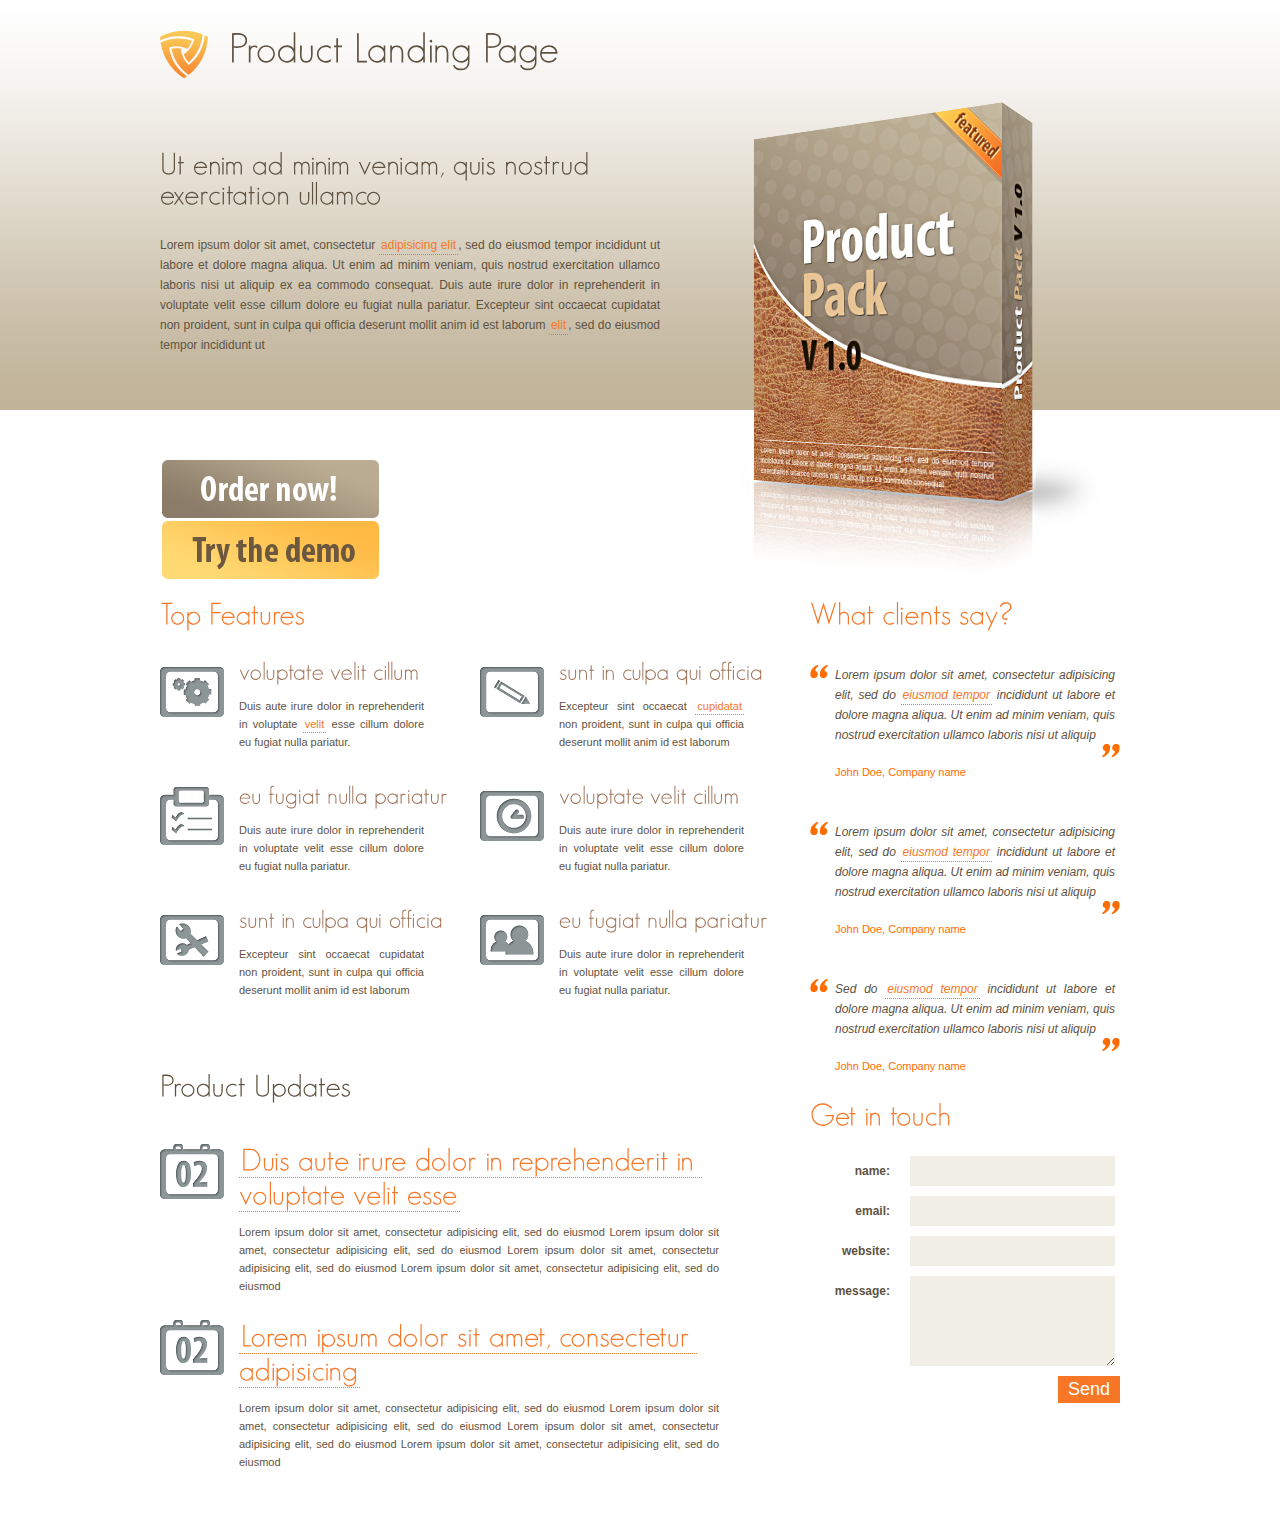
<file: landing page/index.html>
<html>
<head>
<title>Product Landing Page</title>
<meta http-equiv="Content-Type" content="text/html; charset=utf-8" />
<link rel="stylesheet" type="text/css" href="style.css" media="screen" />
<script type="text/javascript" src="js/cufon-yui.js"></script>
<script src="js/GeosansLight_500.font.js" type="text/javascript"></script>
<script type="text/javascript">
Cufon.replace('.logo', { fontFamily: 'GeosansLight' });
Cufon.replace('h1', { fontFamily: 'GeosansLight' });
Cufon.replace('h2', { fontFamily: 'GeosansLight' });
Cufon.replace('h3', { fontFamily: 'GeosansLight' });
</script>
</head>
<body>
<!-- START PAGE SOURCE -->
<div id="main_container">
  <div class="header">
    <div class="logo"><a href="#">Product Landing Page</a></div>
  </div>
  <div class="home_center">
    <div class="pack_descr">
      <h1>Ut enim ad minim veniam, quis nostrud exercitation ullamco</h1>
      <p class="home_intro"> Lorem ipsum dolor sit amet, consectetur <a href="#">adipisicing elit</a>, sed do eiusmod tempor incididunt ut labore et dolore magna aliqua. Ut enim ad minim veniam, quis nostrud exercitation ullamco laboris nisi ut aliquip ex ea commodo consequat. Duis aute irure dolor in reprehenderit in voluptate velit esse cillum dolore eu fugiat nulla pariatur. Excepteur sint occaecat cupidatat non proident, sunt in culpa qui officia deserunt mollit anim id est laborum <a href="#">elit</a>, sed do eiusmod tempor incididunt ut</p>
      <div class="buttons"> <a href="#"><img src="images/order_now.gif" alt="" border="0" /></a> <a href="#"><img src="images/try_demo.gif" alt="" border="0" /></a> </div>
    </div>
    <div class="pack_pic"> <img src="images/pack.png" alt="" border="0" /> </div>
  </div>
  <div class="center_content">
    <div class="left_content">
      <h2>Top Features</h2>
      <div class="feat_box"> <img src="images/f1.png" alt="" border="0" class="feat_thumb" />
        <div class="feat_details">
          <h3>voluptate velit cillum</h3>
          <p class="feat_text"> Duis aute irure dolor in reprehenderit in voluptate <a href="#">velit</a> esse cillum dolore eu fugiat nulla pariatur.</p>
        </div>
      </div>
      <div class="feat_box"> <img src="images/f2.png" alt="" border="0" class="feat_thumb" />
        <div class="feat_details">
          <h3>sunt in culpa qui officia</h3>
          <p class="feat_text"> Excepteur sint occaecat <a href="#">cupidatat</a> non proident, sunt in culpa qui officia deserunt mollit anim id est laborum</p>
        </div>
      </div>
      <div class="feat_box"> <img src="images/f3.png" alt="" border="0" class="feat_thumb" />
        <div class="feat_details">
          <h3>eu fugiat nulla pariatur</h3>
          <p class="feat_text"> Duis aute irure dolor in reprehenderit in voluptate velit esse cillum dolore eu fugiat nulla pariatur.</p>
        </div>
      </div>
      <div class="feat_box"> <img src="images/f4.png" alt="" border="0" class="feat_thumb" />
        <div class="feat_details">
          <h3>voluptate velit cillum</h3>
          <p class="feat_text"> Duis aute irure dolor in reprehenderit in voluptate velit esse cillum dolore eu fugiat nulla pariatur.</p>
        </div>
      </div>
      <div class="feat_box"> <img src="images/f5.png" alt="" border="0" class="feat_thumb" />
        <div class="feat_details">
          <h3>sunt in culpa qui officia</h3>
          <p class="feat_text"> Excepteur sint occaecat cupidatat non proident, sunt in culpa qui officia deserunt mollit anim id est laborum</p>
        </div>
      </div>
      <div class="feat_box"> <img src="images/f6.png" alt="" border="0" class="feat_thumb" />
        <div class="feat_details">
          <h3>eu fugiat nulla pariatur</h3>
          <p class="feat_text"> Duis aute irure dolor in reprehenderit in voluptate velit esse cillum dolore eu fugiat nulla pariatur.</p>
        </div>
      </div>
      <div class="latest_news">
        <h1>Product Updates</h1>
        <div class="news_box"> <img src="images/calendar.png" alt="" border="0" class="feat_thumb" />
          <div class="news_details">
            <h2><a href="#">Duis aute irure dolor in reprehenderit in voluptate velit esse</a></h2>
            <p class="feat_text"> Lorem ipsum dolor sit amet, consectetur adipisicing elit, sed do eiusmod Lorem ipsum dolor sit amet, consectetur adipisicing elit, sed do eiusmod Lorem ipsum dolor sit amet, consectetur adipisicing elit, sed do eiusmod Lorem ipsum dolor sit amet, consectetur adipisicing elit, sed do eiusmod</p>
          </div>
        </div>
        <div class="news_box"> <img src="images/calendar.png" alt="" border="0" class="feat_thumb" />
          <div class="news_details">
            <h2><a href="#">Lorem ipsum dolor sit amet, consectetur adipisicing</a></h2>
            <p class="feat_text"> Lorem ipsum dolor sit amet, consectetur adipisicing elit, sed do eiusmod Lorem ipsum dolor sit amet, consectetur adipisicing elit, sed do eiusmod Lorem ipsum dolor sit amet, consectetur adipisicing elit, sed do eiusmod Lorem ipsum dolor sit amet, consectetur adipisicing elit, sed do eiusmod</p>
          </div>
        </div>
      </div>
    </div>
    <div class="right_content">
      <h2>What clients say?</h2>
      <div class="testimonial_box">
        <p>Lorem ipsum dolor sit amet, consectetur adipisicing elit, sed do <a href="#">eiusmod tempor</a> incididunt ut labore et dolore magna aliqua. Ut enim ad minim veniam, quis nostrud exercitation ullamco laboris nisi ut aliquip</p>
        <div class="testimonial_details">
          <p>John Doe, Company name</p>
        </div>
      </div>
      <div class="testimonial_box">
        <p>Lorem ipsum dolor sit amet, consectetur adipisicing elit, sed do <a href="#">eiusmod tempor</a> incididunt ut labore et dolore magna aliqua. Ut enim ad minim veniam, quis nostrud exercitation ullamco laboris nisi ut aliquip</p>
        <div class="testimonial_details">
          <p>John Doe, Company name</p>
        </div>
      </div>
      <div class="testimonial_box">
        <p>Sed do <a href="#">eiusmod tempor</a> incididunt ut labore et dolore magna aliqua. Ut enim ad minim veniam, quis nostrud exercitation ullamco laboris nisi ut aliquip</p>
        <div class="testimonial_details">
          <p>John Doe, Company name</p>
        </div>
      </div>
      <h2>Get in touch</h2>
      <div class="form_content">
        <form id="form1" method="post" action="#">
          <div class="form_row">
            <label>name:</label>
            <input type="text" class="form_input" name="name" />
          </div>
          <div class="form_row">
            <label>email:</label>
            <input type="text" class="form_input" name="email" />
          </div>
          <div class="form_row">
            <label>website:</label>
            <input type="text" class="form_input" name="url" />
          </div>
          <div class="form_row">
            <label>message:</label>
            <textarea class="form_textarea" name="comment"></textarea>
          </div>
          <div class="form_row">
            <input type="submit" class="form_submit" value="Send" />
          </div>
        </form>
      </div>
    </div>
    <div class="clear"></div>
  </div>
</div>
<!-- END PAGE SOURCE -->
</body>
</html>
</file>
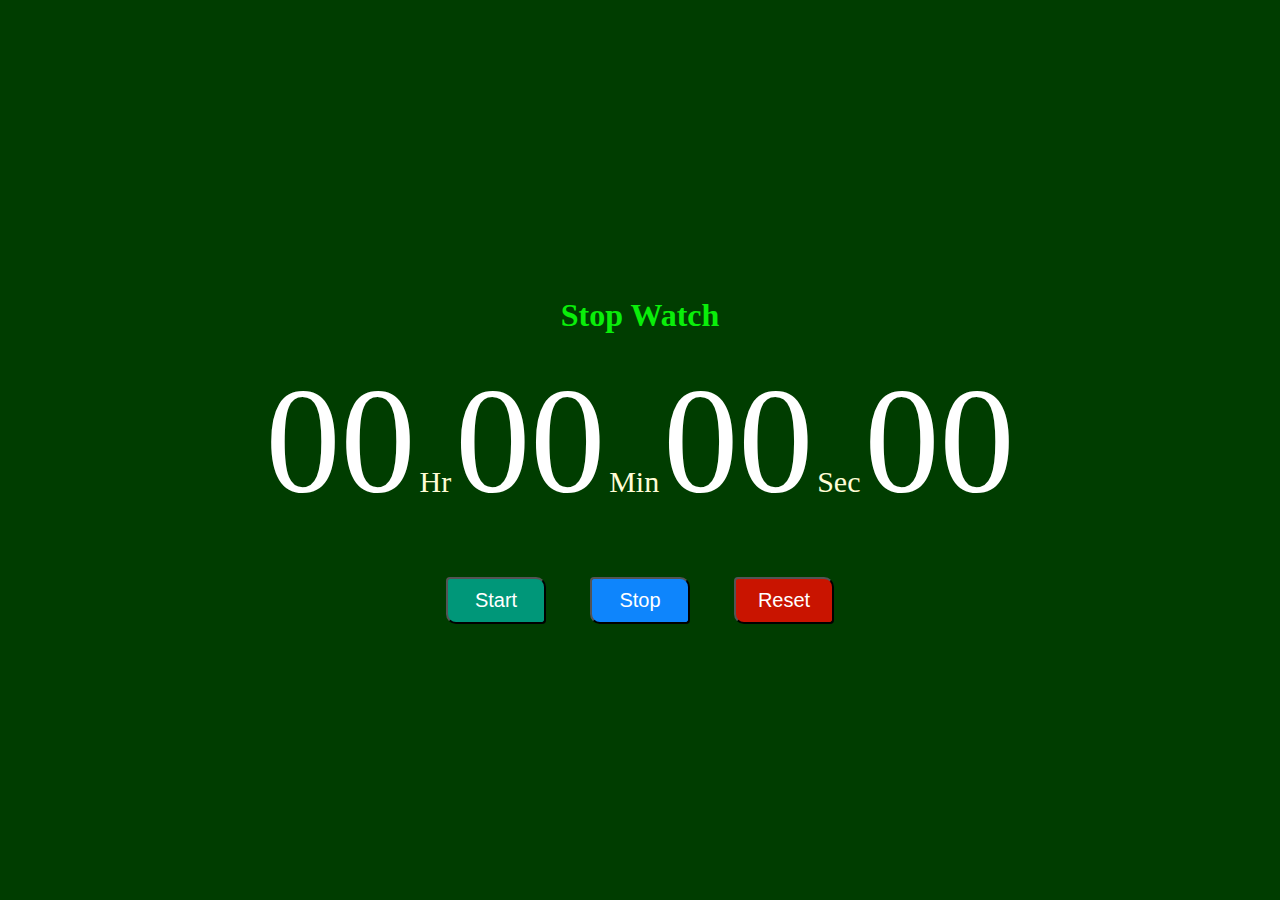
<file: Stop Watch/index.html>
<!DOCTYPE html>
<html lang="en">

<head>
	<meta charset="UTF-8">
	<meta http-equiv="X-UA-Compatible"
		content="IE=edge">
	<meta name="viewport"
		content="width=device-width, initial-scale=1.0">
	<title>Stopwatch By Sanchit Agarwal</title>
	<link rel="stylesheet" href="style.css">
</head>

<body>
	<div class="container">
		<h1>Stop Watch</h1>
		<div id="time">
			<span class="digit" id="hr">
				00</span>
			<span class="txt">Hr</span>
			<span class="digit" id="min">
				00</span>
			<span class="txt">Min</span>
			<span class="digit" id="sec">
				00</span>
			<span class="txt">Sec</span>
			<span class="digit" id="count">
				00</span>
		</div>
		<div id="buttons">
			<button class="btn" id="start">
				Start</button>
			<button class="btn" id="stop">
				Stop</button>
			<button class="btn" id="reset">
				Reset</button>
		</div>
	</div>

	<script src="script.js"></script>
</body>

</html>
</file>
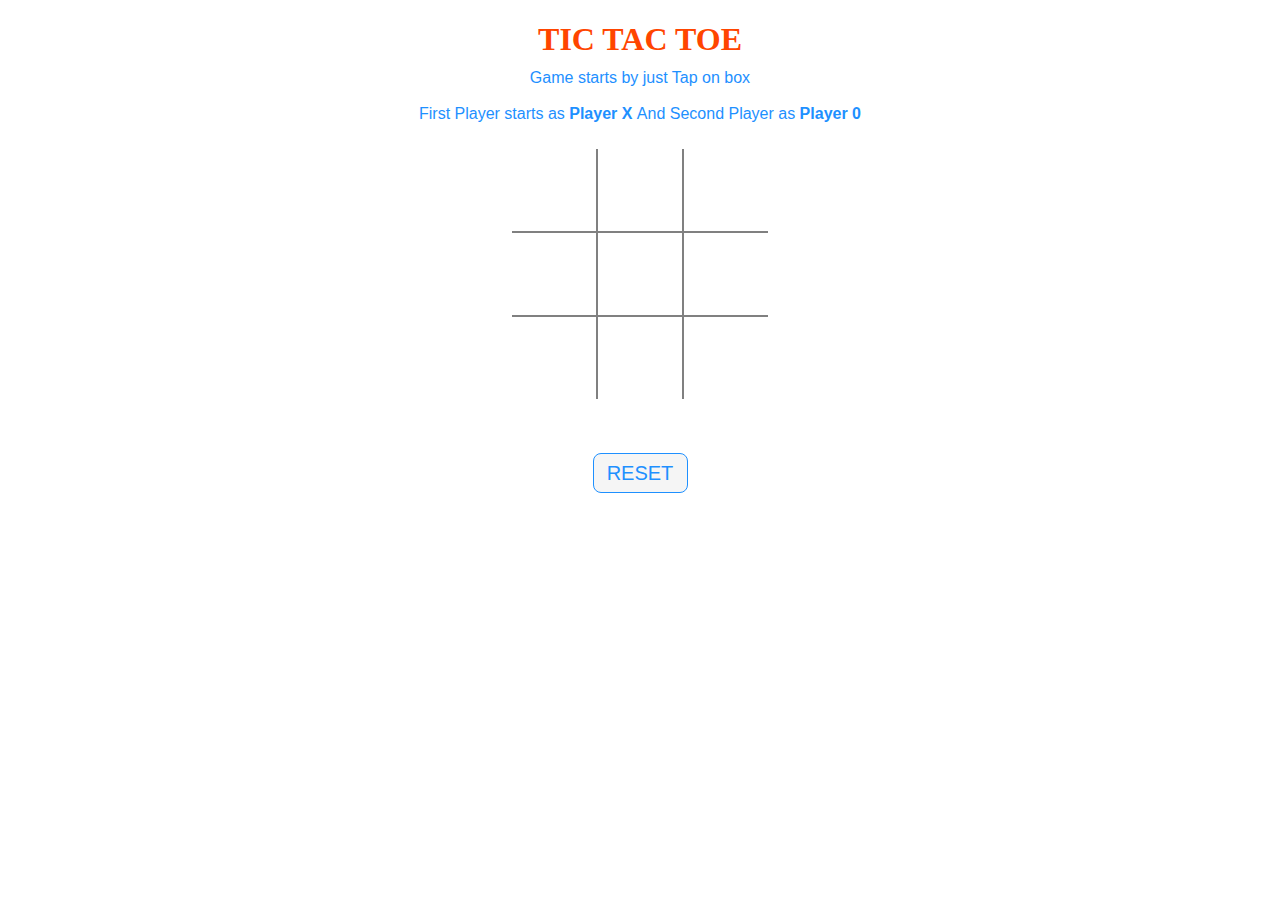
<file: Tic-tac-toe/index.html>
<!DOCTYPE html> 
<html> 
	
<head> 
	<meta name="viewport" content= 
		"width=device-width, initial-scale=1.0"> 
	<!-- CSS file Included -->
	<link rel="stylesheet" type="text/css" href="style.css"> 
	<!-- JavaScript file included -->
	<script src="script.js"></script> 
</head> 

<body> 
	<div id="main"> 
		<h1>TIC TAC TOE</h1> 
		<p id="ins"> 
			Game starts by just Tap on 
			box<br><br>First Player starts as 
			<b>Player X </b>And Second Player as 
			<b>Player 0</b> 
		</p> 
		<br><br> 
		<div class = "ui"> 
			<div class="row"> 
				<input type="text" id= "b1"
					class="cell" onclick="myfunc_3(); myfunc();"
					readonly> 
				<input type="text" id= "b2"
					class="cell" onclick="myfunc_4(); myfunc();"
					readonly> 
				<input type="text" id= "b3" class="cell"
					onclick="myfunc_5(); myfunc();"
					readonly> 
			</div> 
			<div class="row"> 
				<input type="text" id= "b4"
					class="cell" onclick="myfunc_6(); myfunc();"
					readonly> 
				<input type="text" id= "b5"
					class="cell" onclick="myfunc_7(); myfunc();"
					readonly> 
				<input type="text" id= "b6"
					class="cell" onclick="myfunc_8(); myfunc();"
					readonly> 
			</div> 
			<div class="row"> 
				<input type="text" id= "b7"
					class="cell" onclick="myfunc_9(); myfunc();"
					readonly> 
				<input type="text" id= "b8"
					class="cell" onclick="myfunc_10();myfunc();"
					readonly> 
				<input type="text" id= "b9"
					class="cell" onclick="myfunc_11();myfunc();"
					readonly> 
			</div> 
		</div> 
		<br><br><br> 
		
		<button id="but" onclick="myfunc_2()"> 
			RESET 
		</button> 
		<br><br> 
		<p id="print"></p> 
	</div> 
</body> 

</html>
</file>
<file: landing page/style.css>
body {
	background:url(images/bg.jpg) repeat-x top #fff;
	margin:0;
	padding:0;
	font-family:Arial, Helvetica, sans-serif;
	font-size:12px;
	color:#5F5241;
}
h1 {
	font-size:30px;
	font-weight:normal;
	color:#5F5241;
	padding:20px 0;
	margin:0;
}
h2 {
	font-size:30px;
	font-weight:normal;
	color:#F77727;
	padding:10px 0;
	margin:0;
}
h3 {
	font-size:24px;
	font-weight:normal;
	color:#9F7359;
	padding:0 0 10px 0;
	margin:0;
}
a {
	border-bottom:1px dotted #F77727;
	text-decoration:none;
	padding:2px;
	color:#F77727;
}
a:visited {
	color:#F77727;
}
p {
	padding:5px 0;
	margin:0;
	line-height:20px;
	text-align:justify;
}
.clear {
	clear:both;
}
#main_container {
	width:960px;
	height:auto;
	margin:auto;
}
.header {
	width:960px;
	height:100px;
}
.logo {
	float:left;
	padding:30px 0 0 0;
}
.logo a {
	font-size:40px;
	text-indent:-1px;
	color:#5F5241;
	text-decoration:none;
	border:none;
	background:url(images/logo.png) no-repeat left;
	height:49px;
	display:block;
	padding:0 0 0 70px;
}
.home_center {
	width:960px;
	height:490px;
	margin:auto;
}
.pack_pic {
	float:right;
}
.pack_descr {
	float:left;
	width:500px;
	padding:30px 0 0 0;
}
p.home_intro {
	height:220px;
}
.buttons a {
	border:none;
	margin:0 30px 0 0;
}
.center_content {
	padding:0 0 40px 0;
}
.left_content {
	width:640px;
	float:left;
	padding:0;
}
.right_content {
	width:310px;
	float:right;
	padding:0;
}
.feat_box {
	width:300px;
	float:left;
	padding:20px 20px 10px 0;
}
img.feat_thumb {
	width:65px;
	height:65px;
	float:left;
}
.feat_details {
	width:215px;
	float:left;
	padding:0 0 0 14px;
}
p.feat_text {
	font-size:11px;
	padding:3px 30px 3px 0;
	line-height:18px;
}
.latest_news {
	float:left;
	clear:both;
	padding:40px 0 0 0;
}
.news_box {
	width:640px;
	float:left;
	padding:20px 0 0 0;
}
.news_details {
	width:510px;
	float:left;
	padding:0 0 0 14px;
}
.news_box h2 {
	padding-top:0;
}
.testimonial_box {
	width:285px;
	margin:25px 0 0 0;
	padding:0 0 15px 25px;
	background:url(images/quotes_top.gif) no-repeat top left;
}
.testimonial_box p {
	padding:0 5px 12px 0;
	background:url(images/quotes_bottom.gif) no-repeat bottom right;
	font-style:italic;
}
.testimonial_details {
	width:285px;
	padding:5px 0 0 0;
}
.testimonial_details p {
	color:#ff6c00;
	font-size:11px;
	font-style:normal;
	padding:0;
	background:none;
}
.form_content {
	width:310px;
	float:left;
	padding:10px 0;
}
.form_row {
	width:310px;
	clear:both;
	float:left;
	padding:5px 0;
}
.form_row label {
	width:80px;
	float:left;
	font-size:12px;
	text-align:right;
	padding:0 20px 0 0;
	font-weight:bold;
	height:30px;
	line-height:30px;
}
input.form_input {
	width:205px;
	height:30px;
	background-color:#f0eee5;
	color:#4f4f4d;
	border:none;
	float:left;
	padding:0 0 0 5px;
}
textarea.form_textarea {
	width:205px;
	height:90px;
	font-family:Arial, Helvetica, sans-serif;
	background-color:#f0eee5;
	color:#4f4f4d;
	border:none;
	float:left;
	padding:10px 0 0 5px;
	font-size:12px;
}
input.form_submit {
	width:auto;
	height:auto;
	color:#fff;
	font-size:18px;
	text-align:center;
	font-family:Arial, Helvetica, sans-serif;
	cursor:pointer;
	float:right;
	margin:0;
	padding:3px 10px;
	background-color:#F77727;
	border:none;
}
#footer {
	width:960px;
	height:75px;
	clear:both;
	text-align:center;
	line-height:25px;
	background:url(images/footer_bg.gif) no-repeat center top;
	padding:20px 0 0 0;
	margin:auto;
}
#footer, #footer a {
	color:#939393;
	font-weight:normal;
	text-decoration:none;
	border:none;
	text-transform:uppercase;
}
#footer a:hover {
	text-decoration:none;
}
#footer p {
	margin:0;
	padding:0;
	line-height:normal;
}
#footer .lf {
	float:left;
	margin-left:15px;
}
#footer .rf {
	float:right;
	margin-right:15px;
}
</file>
<file: Stop Watch/style.css>
body {
	padding: 0;
	margin: 0;
	font-family: verdana;
}

.container {
	display: flex;
	flex-direction: column;
	justify-content: center;
	align-items: center;
	width: 100%;
	height: 100vh;
	background-color: rgb(0, 61, 0);
}

h1 {
	color: rgb(10, 238, 10);
	text-align: center;
}

.digit {
	font-size: 150px;
	color: #fff;
}

.txt {
	font-size: 30px;
	color: #fffcd6;
}

#buttons {
	margin-top: 50px;
}

.btn {
	width: 100px;
	padding: 10px 15px;
	margin: 0px 20px;
	border-top-right-radius: 10px;
	border-bottom-left-radius: 10px;
	border-bottom-right-radius: 4px;
	border-top-left-radius: 4px;
	cursor: pointer;
	font-size: 20px;
	transition: 0.5s;
	color: white;
	font-weight: 500;
}

#start {
	background-color: #009779;
}

#stop {
	background-color: #0e85fc;
}

#reset {
	background-color: #c91400;
}
</file>
<file: Tic-tac-toe/style.css>
h1 { 
	color: orangered; 
	margin-bottom: -5px; 
} 
p { 
	margin-bottom: -10px; 
} 
.ui { 
	display: flex; 
	flex-direction: column; 
	align-items: center; 
} 
.row { 
	display: flex; 
} 
.cell { 
	border: none; 
	width: 80px; 
	height: 80px; 
	display: flex; 
	align-items: center; 
	justify-content: center; 
	font-size: 24px; 
	text-align: center; 
	cursor: pointer; 
} 
.cell:active { 
	outline: none; 
} 
/* 3*3 Grid */
#b1{ 
	border-bottom: 1px solid gray; 
	border-right: 1px solid gray; 
} 

#b2 { 
	border-bottom: 1px solid gray; 
	border-right: 1px solid gray; 
	border-left: 1px solid gray; 
} 

#b3 { 
	border-bottom: 1px solid gray; 
	border-left: 1px solid gray; 
} 

#b4 { 
	border-top: 1px solid gray; 
	border-bottom: 1px solid gray; 
	border-right: 1px solid gray; 
} 
	
#b5 { 
	border: 1px solid gray; 
} 

#b6 { 
	border-top: 1px solid gray; 
	border-bottom: 1px solid gray; 
	border-left: 1px solid gray; 
} 

#b7 { 
	border-top: 1px solid gray; 
	border-right: 1px solid gray; 
} 

#b8 { 
	border-top: 1px solid gray; 
	border-right: 1px solid gray; 
	border-left: 1px solid gray; 
} 

#b9 { 
	border-top: 1px solid gray; 
	border-left: 1px solid gray; 
} 
/* Reset Button */
#but { 
	box-sizing: border-box; 
	width: 95px; 
	height: 40px; 
	border: 1px solid dodgerblue; 
	margin-left: auto; 
	border-radius: 8px; 
	font-family: Verdana, 
		Geneva, Tahoma, sans-serif; 

	background-color: whitesmoke; 
	color: dodgerblue; 
	font-size: 20px; 
	cursor: pointer; 
} 

/* Player turn space */
#print { 
	font-family: Verdana, 
		Geneva, Tahoma, sans-serif; 
	color: dodgerblue; 
	font-size: 20px; 
} 

/* Main Container */
#main { 
	text-align: center; 
} 

/* Game Instruction Text */
#ins { 
	font-family: Verdana,Geneva, 
					Tahoma, sans-serif; 
	color: dodgerblue; 
}
</file>
